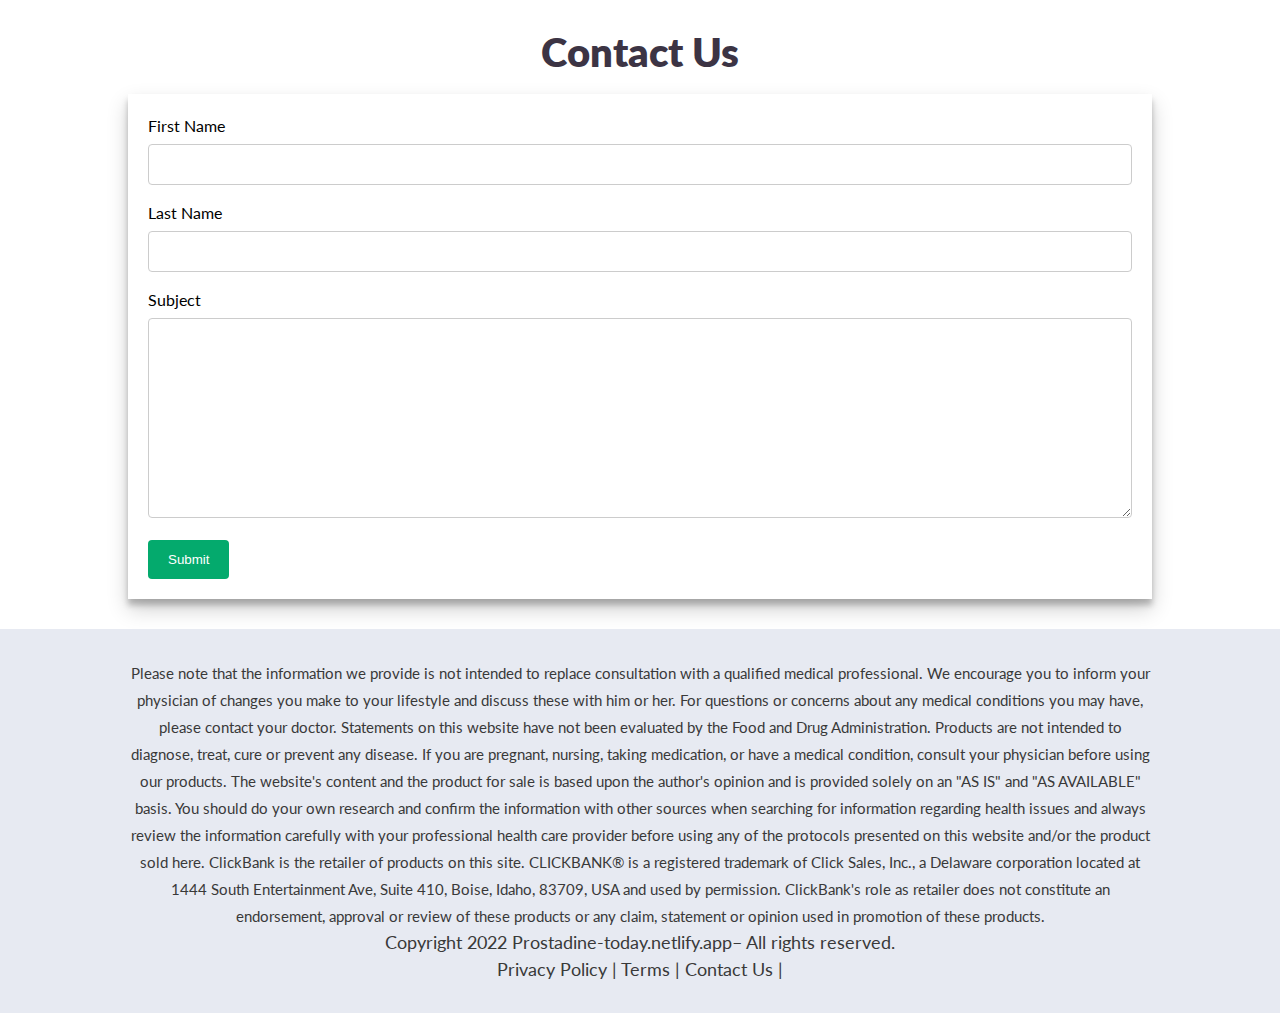
<file: contact.html>
<!Doctype html>
<html>
  
<!-- Mirrored from prostadine-today.netlify.app/contact.html by HTTrack Website Copier/3.x [XR&CO'2014], Mon, 23 Jan 2023 22:00:15 GMT -->
<!-- Added by HTTrack --><meta http-equiv="content-type" content="text/html;charset=UTF-8" /><!-- /Added by HTTrack -->
<head>
     <title>Contact Us</title>
	 <meta charset="UTF-8">
	 <meta name="viewport" content="width=device-width,initail-scale=1.0" >
   <meta name="robots" content="noindex">
	 <link rel="icon" type="image/x-icon" href="images/favicon.png">
	 <link rel="stylesheet" href="css/style.css">
	 
  </head>
<body>
   

<div class="main ptb">
<div class="apart ">
    <h2 class="txt-cen">Contact Us</h2>
	 <div class="inner-con plr">
	    <form action="https://prostadine-today.netlify.app/">
    <label for="fname">First Name</label>
    <input type="text" id="fname" name="firstname" placewapper="Your name..">

    <label for="lname">Last Name</label>
    <input type="text" id="lname" name="lastname" placewapper="Your last name..">

    <label for="subject">Subject</label>
    <textarea id="subject" name="subject" placewapper="Write something.." style="height:200px"></textarea>

    <input type="submit" value="Submit">
  </form>
	 </div>
</div>
 </div>

<footer style="background: #d3d8e78c" class="ptb">
        <div class="apart txt-cen">
            <p><small>Please note that the information we provide is not intended to replace consultation with a qualified medical professional. We encourage you to inform your physician of changes you make to your lifestyle and discuss these with him or her. For questions or concerns about any medical conditions you may have, please contact your doctor.

Statements on this website have not been evaluated by the Food and Drug Administration. Products are not intended to diagnose, treat, cure or prevent any disease. If you are pregnant, nursing, taking medication, or have a medical condition, consult your physician before using our products.

The website's content and the product for sale is based upon the author's opinion and is provided solely on an "AS IS" and "AS AVAILABLE" basis. You should do your own research and confirm the information with other sources when searching for information regarding health issues and always review the information carefully with your professional health care provider before using any of the protocols presented on this website and/or the product sold here.

                ClickBank is the retailer of products on this site. CLICKBANK® is a registered trademark of Click Sales, Inc., a Delaware corporation located at 1444 South Entertainment Ave, Suite 410, Boise, Idaho, 83709, USA and used by permission. ClickBank's role as retailer does not constitute an endorsement, approval or review of these products or any claim, statement or opinion used in promotion of these products.</small></p>
            <p>Copyright 2022 Prostadine-today.netlify.app– All rights reserved.</p>
            <p class="ft-links"> <a href="privacy.html">Privacy Policy</a>  |  <a href="terms.html">Terms</a>  |  <a href="contact.html">Contact Us</a>  |</p>
        </div>
    </footer>
</body>

<!-- Mirrored from prostadine-today.netlify.app/contact.html by HTTrack Website Copier/3.x [XR&CO'2014], Mon, 23 Jan 2023 22:00:15 GMT -->
</html>
</file>
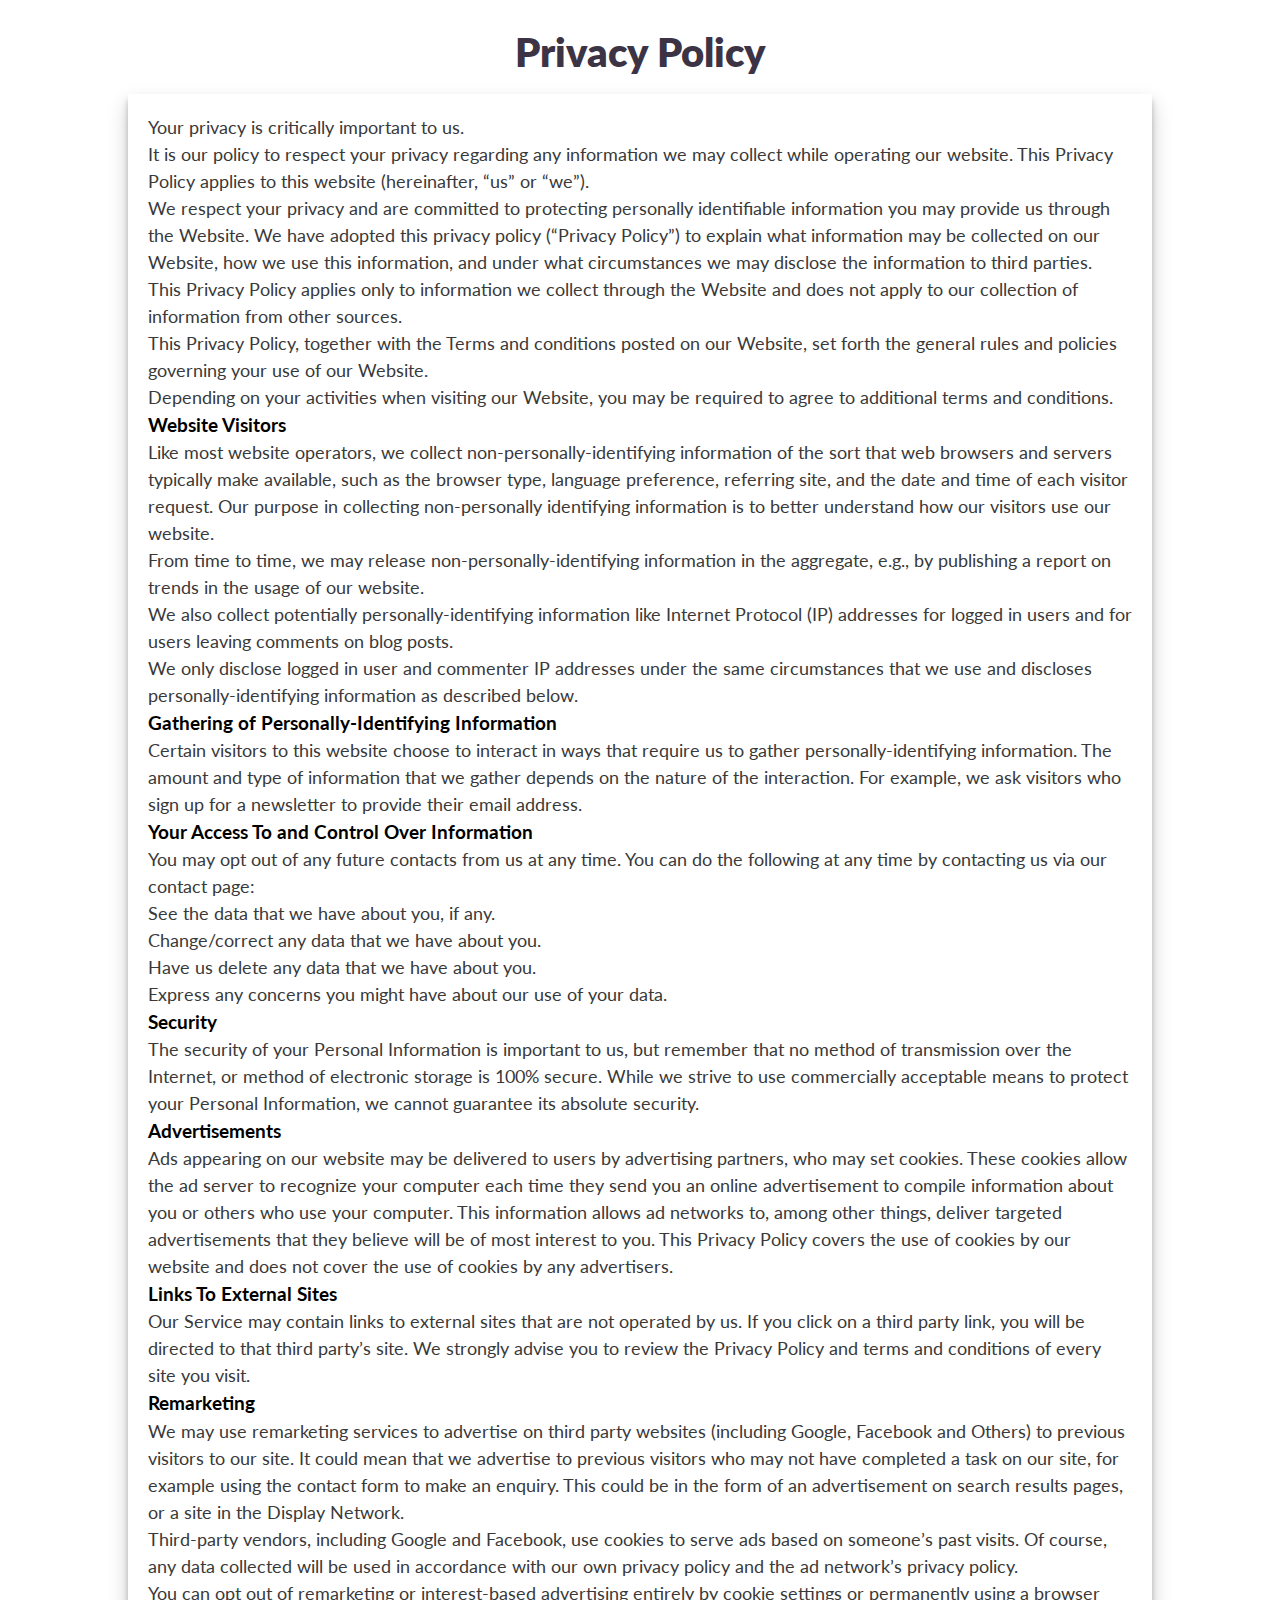
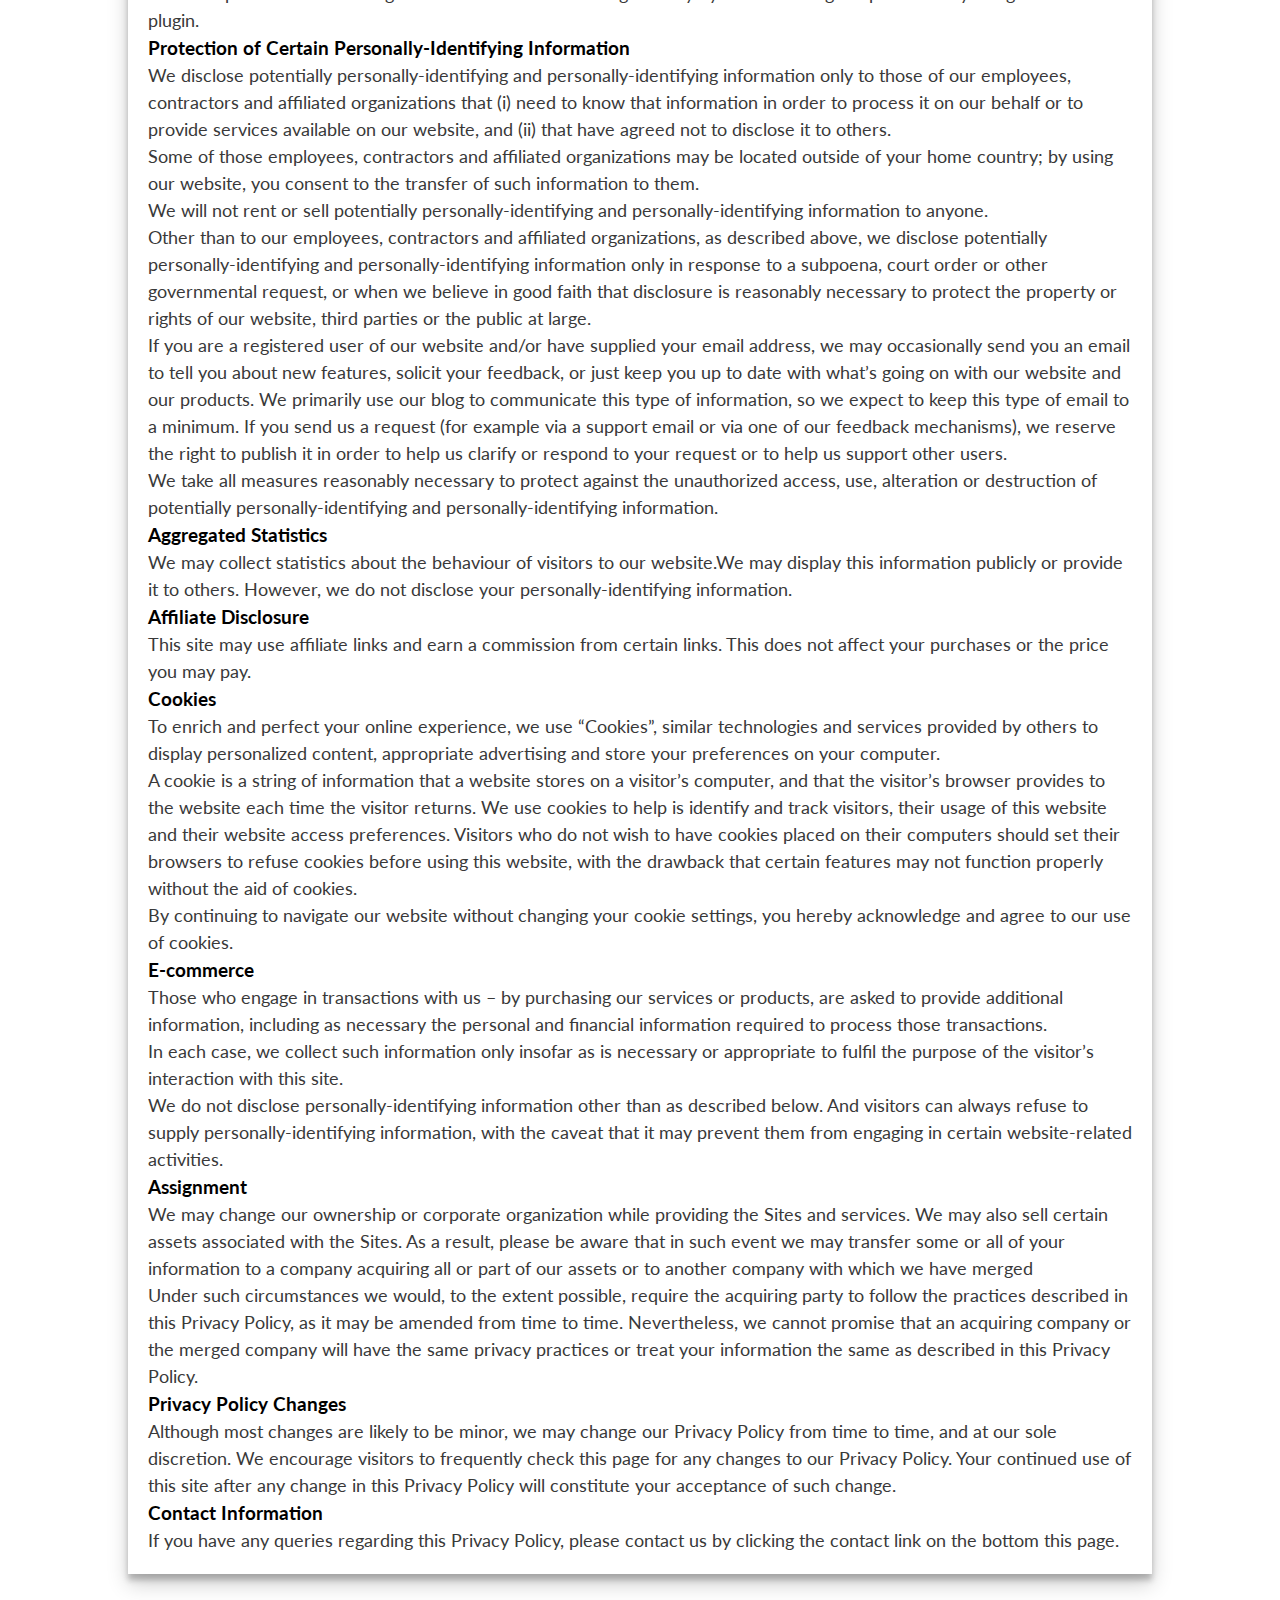
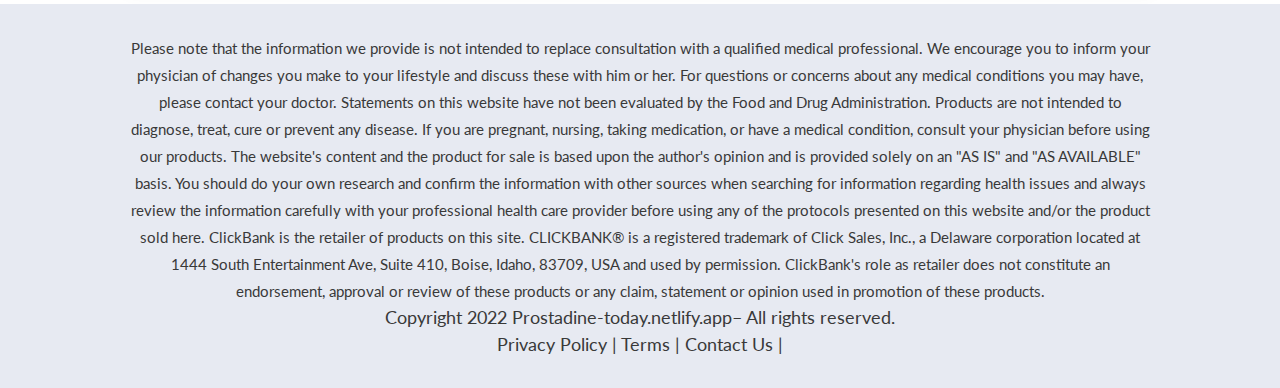
<file: privacy.html>
<!Doctype html>
<html>
  
<!-- Mirrored from prostadine-today.netlify.app/privacy.html by HTTrack Website Copier/3.x [XR&CO'2014], Mon, 23 Jan 2023 22:00:15 GMT -->
<!-- Added by HTTrack --><meta http-equiv="content-type" content="text/html;charset=UTF-8" /><!-- /Added by HTTrack -->
<head>
     <title>Privacy Policy</title>
	 <meta charset="UTF-8">
	 <meta name="viewport" content="width=device-width,initail-scale=1.0" >
    <meta name="robots" content="noindex">
 <link rel="icon" type="image/x-icon" href="images/favicon.png">
	 <link rel="stylesheet" href="css/style.css">
	 
  </head>
<body>
  
<div class="main  ptb">
<div class="apart">
    <h2 class="txt-cen">Privacy Policy</h2>
	 <div class="inner-con plr">
	    <p>Your privacy is critically important to us.</p>

		<p>It is our policy to respect your privacy regarding any information we may collect while operating our website. This Privacy Policy applies to this website (hereinafter, “us” or “we”).</p>

		<p>We respect your privacy and are committed to protecting personally identifiable information you may provide us through the Website. We have adopted this privacy policy (“Privacy Policy”) to explain what information may be collected on our Website, how we use this information, and under what circumstances we may disclose the information to third parties.</p>

		<p>This Privacy Policy applies only to information we collect through the Website and does not apply to our collection of information from other sources.</p>

		<p>This Privacy Policy, together with the Terms and conditions posted on our Website, set forth the general rules and policies governing your use of our Website.</p>
		
		<p>Depending on your activities when visiting our Website, you may be required to agree to additional terms and conditions.</p>
		
		<h3>Website Visitors</h3>
		<p>Like most website operators, we collect non-personally-identifying information of the sort that web browsers and servers typically make available, such as the browser type, language preference, referring site, and the date and time of each visitor request. Our purpose in collecting non-personally identifying information is to better understand how our visitors use our website.</p>

	    <p>From time to time, we may release non-personally-identifying information in the aggregate, e.g., by publishing a report on trends in the usage of our website.</p>

	    <p>We also collect potentially personally-identifying information like Internet Protocol (IP) addresses for logged in users and for users leaving comments on blog posts.</p>
		
		<p>We only disclose logged in user and commenter IP addresses under the same circumstances that we use and discloses personally-identifying information as described below.</p>
		
		<h3>Gathering of Personally-Identifying Information</h3>
		<p>Certain visitors to this website choose to interact in ways that require us to gather personally-identifying information. The amount and type of information that we gather depends on the nature of the interaction. For example, we ask visitors who sign up for a newsletter to provide their email address.</p>
		
        <h3>Your Access To and Control Over Information</h3>
		<p>You may opt out of any future contacts from us at any time. You can do the following at any time by contacting us via our contact page:</p>

		<p>See the data that we have about you, if any.</p>

		<p>Change/correct any data that we have about you.</p>

		<p>Have us delete any data that we have about you.</p>

		<p>Express any concerns you might have about our use of your data.</p>

        <h3>Security</h3>
		<p>The security of your Personal Information is important to us, but remember that no method of transmission over the Internet, or method of electronic storage is 100% secure. While we strive to use commercially acceptable means to protect your Personal Information, we cannot guarantee its absolute security.</p>

        <h3>Advertisements</h3>
		<p>Ads appearing on our website may be delivered to users by advertising partners, who may set cookies. These cookies allow the ad server to recognize your computer each time they send you an online advertisement to compile information about you or others who use your computer. This information allows ad networks to, among other things, deliver targeted advertisements that they believe will be of most interest to you. This Privacy Policy covers the use of cookies by our website and does not cover the use of cookies by any advertisers.</p>

         <h3>Links To External Sites</h3>
		<p>Our Service may contain links to external sites that are not operated by us. If you click on a third party link, you will be directed to that third party’s site. We strongly advise you to review the Privacy Policy and terms and conditions of every site you visit.</p>

        <h3>Remarketing</h3>
        <p>We may use remarketing services to advertise on third party websites (including Google, Facebook and Others) to previous visitors to our site. It could mean that we advertise to previous visitors who may not have completed a task on our site, for example using the contact form to make an enquiry. This could be in the form of an advertisement on search results pages, or a site in the Display Network.</p>

		<p>Third-party vendors, including Google and Facebook, use cookies to serve ads based on someone’s past visits. Of course, any data collected will be used in accordance with our own privacy policy and the ad network’s privacy policy.</p>

		<p>You can opt out of remarketing or interest-based advertising entirely by cookie settings or permanently using a browser plugin.</p>

        <h3>Protection of Certain Personally-Identifying Information</h3>
		<p>We disclose potentially personally-identifying and personally-identifying information only to those of our employees, contractors and affiliated organizations that (i) need to know that information in order to process it on our behalf or to provide services available on our website, and (ii) that have agreed not to disclose it to others.</p>

		<p>Some of those employees, contractors and affiliated organizations may be located outside of your home country; by using our website, you consent to the transfer of such information to them.</p>

		<p>We will not rent or sell potentially personally-identifying and personally-identifying information to anyone.</p>

		<p>Other than to our employees, contractors and affiliated organizations, as described above, we disclose potentially personally-identifying and personally-identifying information only in response to a subpoena, court order or other governmental request, or when we believe in good faith that disclosure is reasonably necessary to protect the property or rights of our website, third parties or the public at large.</p>

		<p>If you are a registered user of our website and/or have supplied your email address, we may occasionally send you an email to tell you about new features, solicit your feedback, or just keep you up to date with what’s going on with our website and our products. We primarily use our blog to communicate this type of information, so we expect to keep this type of email to a minimum. If you send us a request (for example via a support email or via one of our feedback mechanisms), we reserve the right to publish it in order to help us clarify or respond to your request or to help us support other users.</p>

		<p>We take all measures reasonably necessary to protect against the unauthorized access, use, alteration or destruction of potentially personally-identifying and personally-identifying information.</p>

        <h3>Aggregated Statistics</h3>
		<p>We may collect statistics about the behaviour of visitors to our website.We may display this information publicly or provide it to others. However, we do not disclose your personally-identifying information.</p>
		
	    <h3>Affiliate Disclosure</h3>
		<p>This site may use affiliate links and earn a commission from certain links. This does not affect your purchases or the price you may pay.</p>

        <h3>Cookies</h3>
		<p>To enrich and perfect your online experience, we use “Cookies”, similar technologies and services provided by others to display personalized content, appropriate advertising and store your preferences on your computer.</p>
		
		<p>A cookie is a string of information that a website stores on a visitor’s computer, and that the visitor’s browser provides to the website each time the visitor returns. We use cookies to help is identify and track visitors, their usage of this website and their website access preferences. Visitors who do not wish to have cookies placed on their computers should set their browsers to refuse cookies before using this website, with the drawback that certain features may not function properly without the aid of cookies.</p>
		
		<p>By continuing to navigate our website without changing your cookie settings, you hereby acknowledge and agree to our use of cookies.</p>

		<h3>E-commerce</h3>
		<p>Those who engage in transactions with us – by purchasing our services or products, are asked to provide additional information, including as necessary the personal and financial information required to process those transactions.</p>

		<p>In each case, we collect such information only insofar as is necessary or appropriate to fulfil the purpose of the visitor’s interaction with this site.</p>
		
		<p>We do not disclose personally-identifying information other than as described below. And visitors can always refuse to supply personally-identifying information, with the caveat that it may prevent them from engaging in certain website-related activities.</p>

		<h3>Assignment</h3>
		<p>We may change our ownership or corporate organization while providing the Sites and services. We may also sell certain assets associated with the Sites. As a result, please be aware that in such event we may transfer some or all of your information to a company acquiring all or part of our assets or to another company with which we have merged</p>
		<p>Under such circumstances we would, to the extent possible, require the acquiring party to follow the practices described in this Privacy Policy, as it may be amended from time to time. Nevertheless, we cannot promise that an acquiring company or the merged company will have the same privacy practices or treat your information the same as described in this Privacy Policy.</p>
		<h3>Privacy Policy Changes</h3>
		<p>Although most changes are likely to be minor, we may change our Privacy Policy from time to time, and at our sole discretion. We encourage visitors to frequently check this page for any changes to our Privacy Policy. Your continued use of this site after any change in this Privacy Policy will constitute your acceptance of such change.</p>
        
		<h3>Contact Information</h3>
		<p>If you have any queries regarding this Privacy Policy, please contact us by clicking the contact link on the bottom this page.</p>
	 </div>
</div>
 </div>
  <footer style="background: #d3d8e78c" class="ptb">
        <div class="apart txt-cen">
            <p><small>Please note that the information we provide is not intended to replace consultation with a qualified medical professional. We encourage you to inform your physician of changes you make to your lifestyle and discuss these with him or her. For questions or concerns about any medical conditions you may have, please contact your doctor.

Statements on this website have not been evaluated by the Food and Drug Administration. Products are not intended to diagnose, treat, cure or prevent any disease. If you are pregnant, nursing, taking medication, or have a medical condition, consult your physician before using our products.

The website's content and the product for sale is based upon the author's opinion and is provided solely on an "AS IS" and "AS AVAILABLE" basis. You should do your own research and confirm the information with other sources when searching for information regarding health issues and always review the information carefully with your professional health care provider before using any of the protocols presented on this website and/or the product sold here.

                ClickBank is the retailer of products on this site. CLICKBANK® is a registered trademark of Click Sales, Inc., a Delaware corporation located at 1444 South Entertainment Ave, Suite 410, Boise, Idaho, 83709, USA and used by permission. ClickBank's role as retailer does not constitute an endorsement, approval or review of these products or any claim, statement or opinion used in promotion of these products.</small></p>
            <p>Copyright 2022 Prostadine-today.netlify.app– All rights reserved.</p>
            <p class="ft-links"> <a href="privacy.html">Privacy Policy</a>  |  <a href="terms.html">Terms</a>  |  <a href="contact.html">Contact Us</a>  |</p>
        </div>
    </footer>
</body>

<!-- Mirrored from prostadine-today.netlify.app/privacy.html by HTTrack Website Copier/3.x [XR&CO'2014], Mon, 23 Jan 2023 22:00:15 GMT -->
</html>
</file>
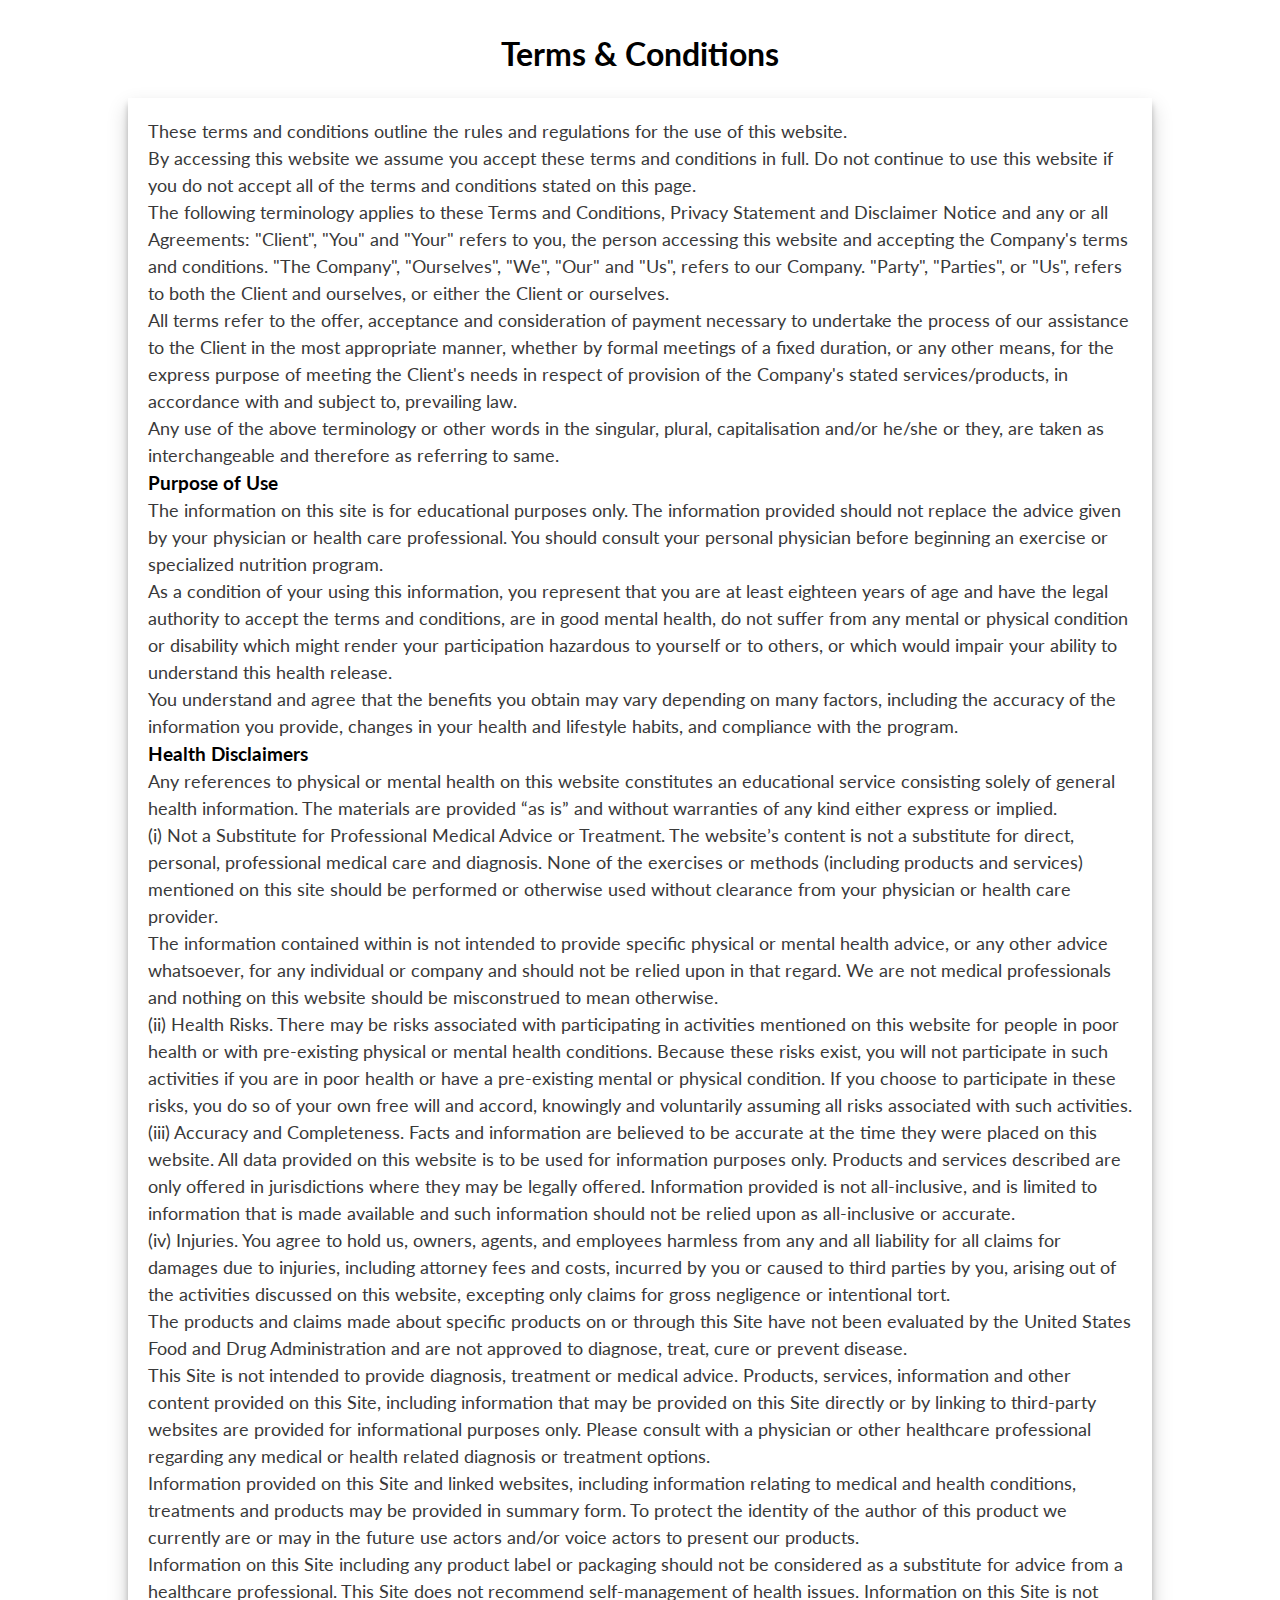
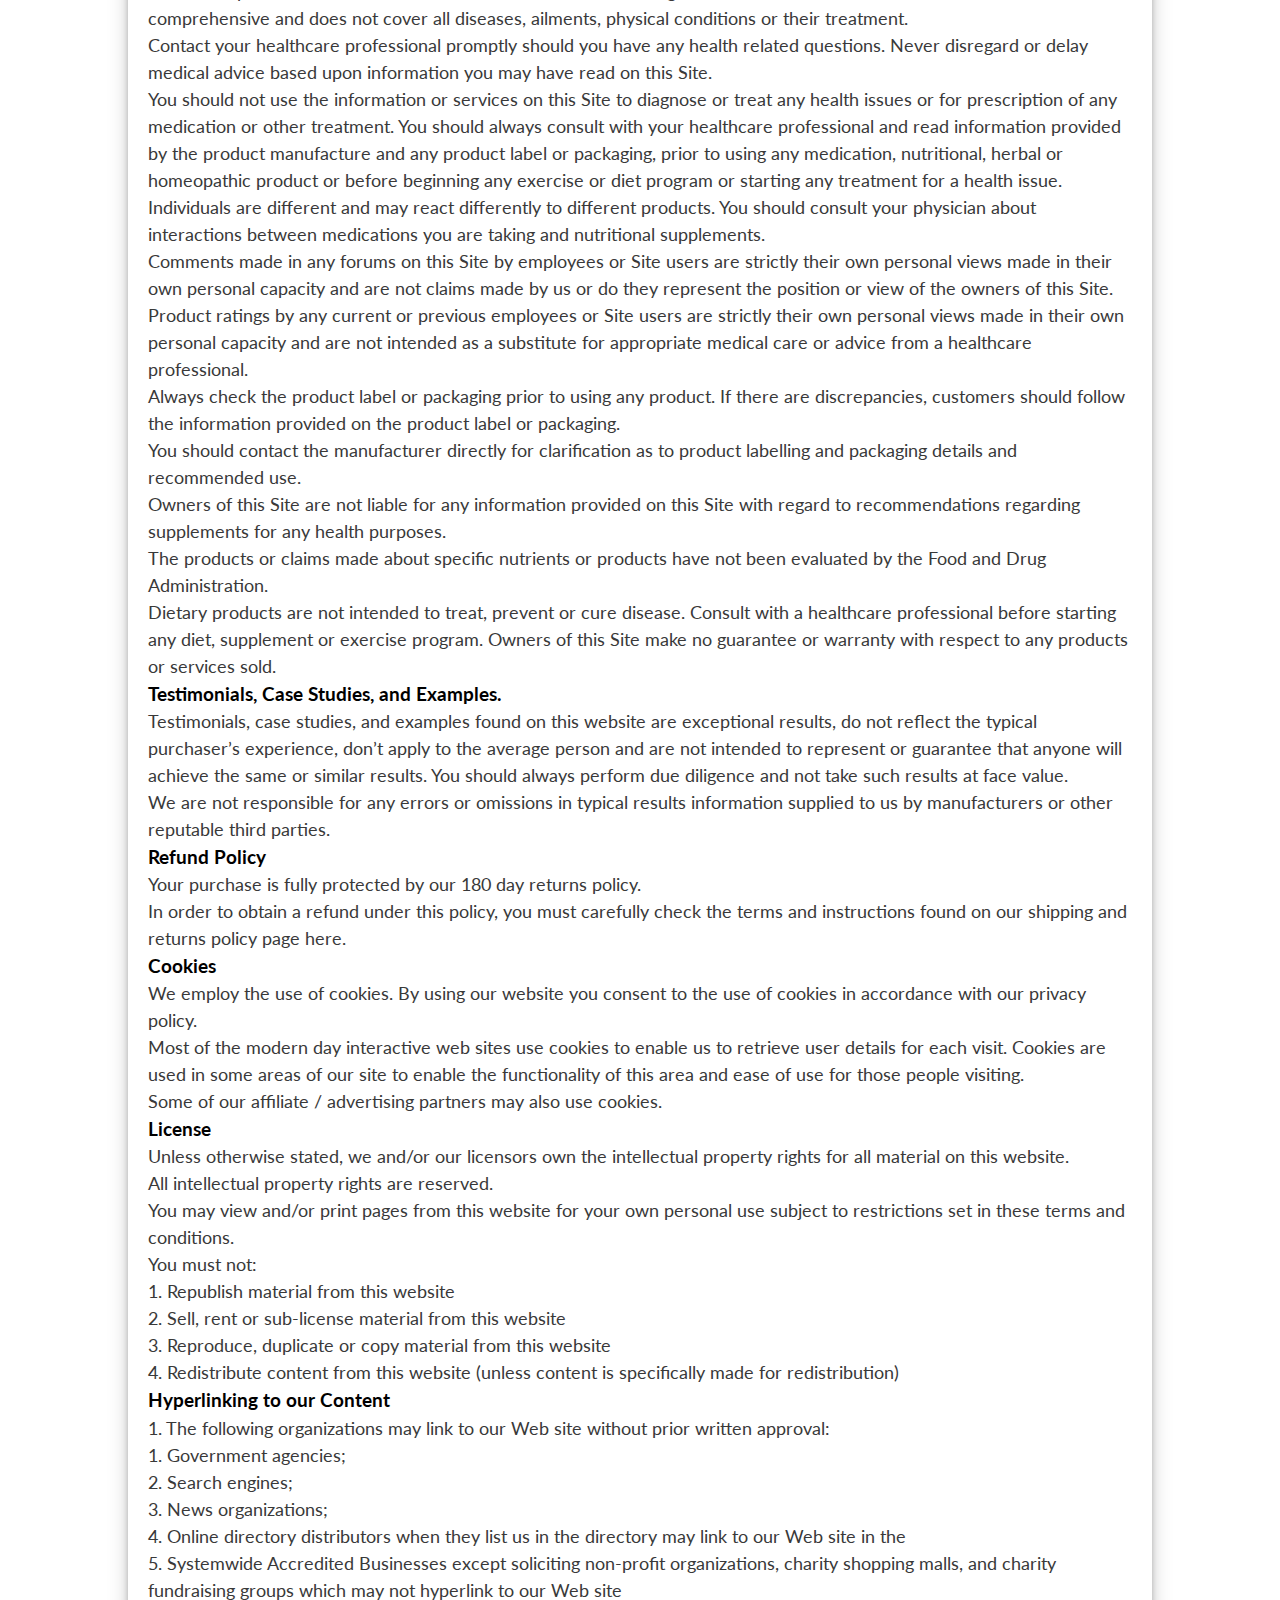
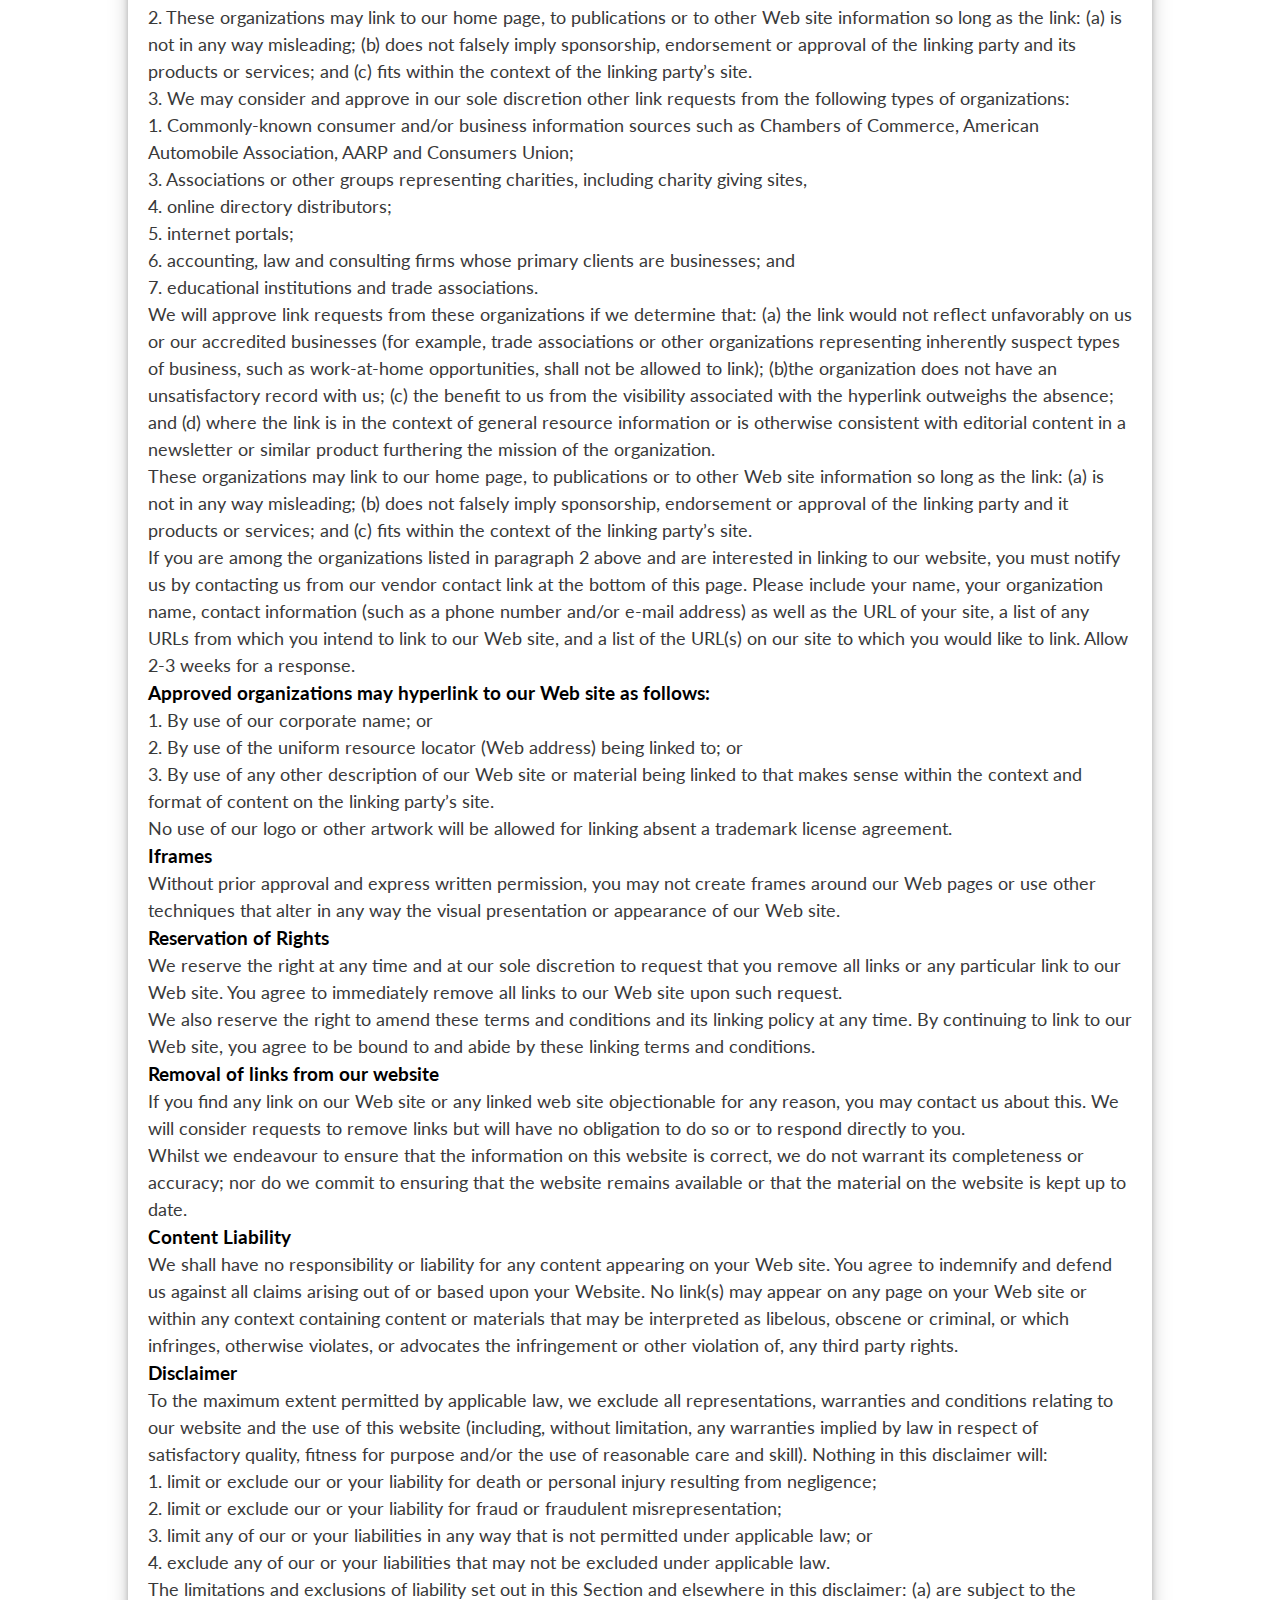
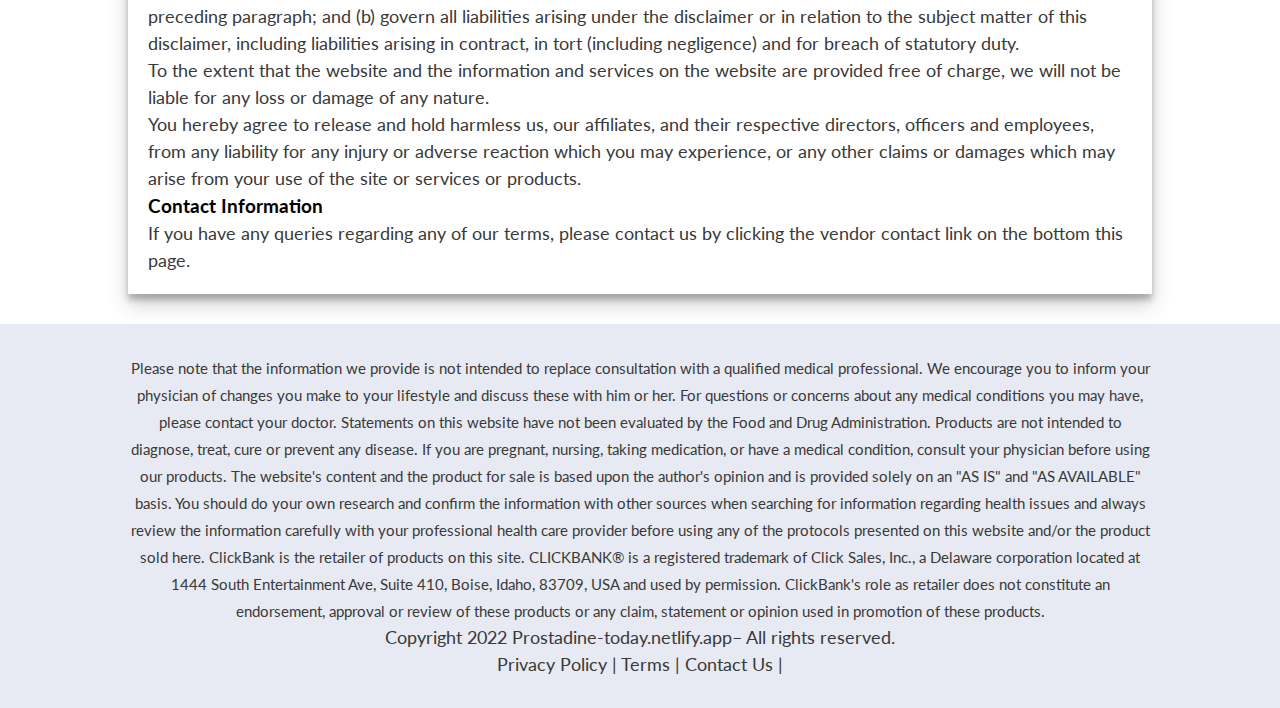
<file: terms.html>
<!Doctype html>
<html>
  
<!-- Mirrored from prostadine-today.netlify.app/terms.html by HTTrack Website Copier/3.x [XR&CO'2014], Mon, 23 Jan 2023 22:00:15 GMT -->
<!-- Added by HTTrack --><meta http-equiv="content-type" content="text/html;charset=UTF-8" /><!-- /Added by HTTrack -->
<head>
     <title>Terms & Conditions</title>
	 <meta charset="UTF-8">
	 <meta name="viewport" content="width=device-width,initail-scale=1.0" >
     <meta name="robots" content="noindex">
	 <link rel="icon" type="image/x-icon" href="images/favicon.png">
	 <link rel="stylesheet" href="css/style.css">
	 
  </head>
<body>
  
<div class="main ptb">
<div class="apart">
    <h1 class="txt-cen">Terms &amp; Conditions</h1>
	 <div class="inner-con plr">
	    <p>These terms and conditions outline the rules and regulations for the use of this website.</p>

		<p>By accessing this website we assume you accept these terms and conditions in full. Do not continue to use this website if you do not accept all of the terms and conditions stated on this page.</p>

		<p>The following terminology applies to these Terms and Conditions, Privacy Statement and Disclaimer Notice and any or all Agreements: "Client", "You" and "Your" refers to you, the person accessing this website and accepting the Company's terms and conditions. "The Company", "Ourselves", "We", "Our" and "Us", refers to our Company. "Party", "Parties", or "Us", refers to both the Client and ourselves, or either the Client or ourselves.</p>

		<p>All terms refer to the offer, acceptance and consideration of payment necessary to undertake the process of our assistance to the Client in the most appropriate manner, whether by formal meetings of a fixed duration, or any other means, for the express purpose of meeting the Client's needs in respect of provision of the Company's stated services/products, in accordance with and subject to, prevailing law.</p>

		<p>Any use of the above terminology or other words in the singular, plural, capitalisation and/or he/she or they, are taken as interchangeable and therefore as referring to same.</p>
		
		<h3>Purpose of Use</h3>
		<p>The information on this site is for educational purposes only. The information provided should not replace the advice given by your physician or health care professional. You should consult your personal physician before beginning an exercise or specialized nutrition program.</p>

	    <p>As a condition of your using this information, you represent that you are at least eighteen years of age and have the legal authority to accept the terms and conditions, are in good mental health, do not suffer from any mental or physical condition or disability which might render your participation hazardous to yourself or to others, or which would impair your ability to understand this health release.</p>

	    <p>You understand and agree that the benefits you obtain may vary depending on many factors, including the accuracy of the information you provide, changes in your health and lifestyle habits, and compliance with the program.</p>
		
		<h3>Health Disclaimers</h3>
		<p>Any references to physical or mental health on this website constitutes an educational service consisting solely of general health information. The materials are provided “as is” and without warranties of any kind either express or implied.</p>

		<p>(i) Not a Substitute for Professional Medical Advice or Treatment. The website’s content is not a substitute for direct, personal, professional medical care and diagnosis. None of the exercises or methods (including products and services) mentioned on this site should be performed or otherwise used without clearance from your physician or health care provider.</p>

		<p>The information contained within is not intended to provide specific physical or mental health advice, or any other advice whatsoever, for any individual or company and should not be relied upon in that regard. We are not medical professionals and nothing on this website should be misconstrued to mean otherwise.</p>

		<p>(ii) Health Risks. There may be risks associated with participating in activities mentioned on this website for people in poor health or with pre-existing physical or mental health conditions. Because these risks exist, you will not participate in such activities if you are in poor health or have a pre-existing mental or physical condition. If you choose to participate in these risks, you do so of your own free will and accord, knowingly and voluntarily assuming all risks associated with such activities.</p>

		<p>(iii) Accuracy and Completeness. Facts and information are believed to be accurate at the time they were placed on this website. All data provided on this website is to be used for information purposes only. Products and services described are only offered in jurisdictions where they may be legally offered. Information provided is not all-inclusive, and is limited to information that is made available and such information should not be relied upon as all-inclusive or accurate.</p>

		<p>(iv) Injuries. You agree to hold us, owners, agents, and employees harmless from any and all liability for all claims for damages due to injuries, including attorney fees and costs, incurred by you or caused to third parties by you, arising out of the activities discussed on this website, excepting only claims for gross negligence or intentional tort.</p>

		<p>The products and claims made about specific products on or through this Site have not been evaluated by the United States Food and Drug Administration and are not approved to diagnose, treat, cure or prevent disease.</p>

		<p>This Site is not intended to provide diagnosis, treatment or medical advice. Products, services, information and other content provided on this Site, including information that may be provided on this Site directly or by linking to third-party websites are provided for informational purposes only. Please consult with a physician or other healthcare professional regarding any medical or health related diagnosis or treatment options.</p>

		<p>Information provided on this Site and linked websites, including information relating to medical and health conditions, treatments and products may be provided in summary form. To protect the identity of the author of this product we currently are or may in the future use actors and/or voice actors to present our products.</p>

		<p>Information on this Site including any product label or packaging should not be considered as a substitute for advice from a healthcare professional. This Site does not recommend self-management of health issues. Information on this Site is not comprehensive and does not cover all diseases, ailments, physical conditions or their treatment.</p>

		<p>Contact your healthcare professional promptly should you have any health related questions. Never disregard or delay medical advice based upon information you may have read on this Site.</p>

		<p>You should not use the information or services on this Site to diagnose or treat any health issues or for prescription of any medication or other treatment. You should always consult with your healthcare professional and read information provided by the product manufacture and any product label or packaging, prior to using any medication, nutritional, herbal or homeopathic product or before beginning any exercise or diet program or starting any treatment for a health issue. Individuals are different and may react differently to different products. You should consult your physician about interactions between medications you are taking and nutritional supplements.</p>

		<p>Comments made in any forums on this Site by employees or Site users are strictly their own personal views made in their own personal capacity and are not claims made by us or do they represent the position or view of the owners of this Site. Product ratings by any current or previous employees or Site users are strictly their own personal views made in their own personal capacity and are not intended as a substitute for appropriate medical care or advice from a healthcare professional.</p>

		<p>Always check the product label or packaging prior to using any product. If there are discrepancies, customers should follow the information provided on the product label or packaging.</p>

		<p>You should contact the manufacturer directly for clarification as to product labelling and packaging details and recommended use.</p>

		<p>Owners of this Site are not liable for any information provided on this Site with regard to recommendations regarding supplements for any health purposes.</p>

		<p>The products or claims made about specific nutrients or products have not been evaluated by the Food and Drug Administration.</p>

		<p>Dietary products are not intended to treat, prevent or cure disease. Consult with a healthcare professional before starting any diet, supplement or exercise program. Owners of this Site make no guarantee or warranty with respect to any products or services sold.</p>
		
	    <h3>Testimonials, Case Studies, and Examples.</h3>
		<p>Testimonials, case studies, and examples found on this website are exceptional results, do not reflect the typical purchaser’s experience, don’t apply to the average person and are not intended to represent or guarantee that anyone will achieve the same or similar results. You should always perform due diligence and not take such results at face value.</p>

		<p>We are not responsible for any errors or omissions in typical results information supplied to us by manufacturers or other reputable third parties.</p>

		<h3>Refund Policy</h3>
		<p>Your purchase is fully protected by our 180 day returns policy.</p>

		<p>In order to obtain a refund under this policy, you must carefully check the terms and instructions found on our shipping and returns policy page here.</p>

		<h3>Cookies</h3>
		<p>We employ the use of cookies. By using our website you consent to the use of cookies in accordance with our privacy policy.</p>
		<p>Most of the modern day interactive web sites use cookies to enable us to retrieve user details for each visit. Cookies are used in some areas of our site to enable the functionality of this area and ease of use for those people visiting.</p>
		<p>Some of our affiliate / advertising partners may also use cookies.</p>
        
		<h3>License</h3>
		<p>Unless otherwise stated, we and/or our licensors own the intellectual property rights for all material on this website.</p>

		<p>All intellectual property rights are reserved.</p>

		<p>You may view and/or print pages from this website for your own personal use subject to restrictions set in these terms and conditions.</p>

		<p>You must not:</p>

		<p>1. Republish material from this website</p>
		<p>2. Sell, rent or sub-license material from this website</p>
		<p>3. Reproduce, duplicate or copy material from this website</p>
		<p>4. Redistribute content from this website (unless content is specifically made for redistribution)</p>
		
		<h3>Hyperlinking to our Content</h3>
		<p>1. The following organizations may link to our Web site without prior written approval:</p>

		<p>1. Government agencies;</p>
		<p>2. Search engines;</p>
		<p>3. News organizations;</p>
		<p>4. Online directory distributors when they list us in the directory may link to our Web site in the</p>
		<p>5. Systemwide Accredited Businesses except soliciting non-profit organizations, charity shopping malls, and charity fundraising groups which may not hyperlink to our Web site</p>

		<p>2. These organizations may link to our home page, to publications or to other Web site information so long as the link: (a) is not in any way misleading; (b) does not falsely imply sponsorship, endorsement or approval of the linking party and its products or services; and (c) fits within the context of the linking party’s site.</p>

		<p>3. We may consider and approve in our sole discretion other link requests from the following types of organizations:</p>

		<p>1. Commonly-known consumer and/or business information sources such as Chambers of Commerce, American Automobile Association, AARP and Consumers Union;</p>
		<p>3. Associations or other groups representing charities, including charity giving sites,</p>
		<p>4. online directory distributors;</p>
		<p>5. internet portals;</p>
		<p>6. accounting, law and consulting firms whose primary clients are businesses; and</p>
		<p>7. educational institutions and trade associations.</p>

		<p>We will approve link requests from these organizations if we determine that: (a) the link would not reflect unfavorably on us or our accredited businesses (for example, trade associations or other organizations representing inherently suspect types of business, such as work-at-home opportunities, shall not be allowed to link); (b)the organization does not have an unsatisfactory record with us; (c) the benefit to us from the visibility associated with the hyperlink outweighs the absence; and (d) where the link is in the context of general resource information or is otherwise consistent with editorial content in a newsletter or similar product furthering the mission of the organization.</p>

		<p>These organizations may link to our home page, to publications or to other Web site information so long as the link: (a) is not in any way misleading; (b) does not falsely imply sponsorship, endorsement or approval of the linking party and it products or services; and (c) fits within the context of the linking party’s site.</p>

		<p>If you are among the organizations listed in paragraph 2 above and are interested in linking to our website, you must notify us by contacting us from our vendor contact link at the bottom of this page. Please include your name, your organization name, contact information (such as a phone number and/or e-mail address) as well as the URL of your site, a list of any URLs from which you intend to link to our Web site, and a list of the URL(s) on our site to which you would like to link. Allow 2-3 weeks for a response.</p>
		
		<h3>Approved organizations may hyperlink to our Web site as follows:</h3>

		<p>1. By use of our corporate name; or</p>
		<p>2. By use of the uniform resource locator (Web address) being linked to; or</p>
		<p>3. By use of any other description of our Web site or material being linked to that makes sense within the context and format of content on the linking party’s site.</p>

		<p>No use of our logo or other artwork will be allowed for linking absent a trademark license agreement.</p>

		<h3>Iframes</h3>
		<p>Without prior approval and express written permission, you may not create frames around our Web pages or use other techniques that alter in any way the visual presentation or appearance of our Web site.</p>

		<h3>Reservation of Rights</h3>
		<p>We reserve the right at any time and at our sole discretion to request that you remove all links or any particular link to our Web site. You agree to immediately remove all links to our Web site upon such request.</p>

		<p>We also reserve the right to amend these terms and conditions and its linking policy at any time. By continuing to link to our Web site, you agree to be bound to and abide by these linking terms and conditions.</p>

		<h3>Removal of links from our website</h3>
		<p>If you find any link on our Web site or any linked web site objectionable for any reason, you may contact us about this. We will consider requests to remove links but will have no obligation to do so or to respond directly to you.</p>

		<p>Whilst we endeavour to ensure that the information on this website is correct, we do not warrant its completeness or accuracy; nor do we commit to ensuring that the website remains available or that the material on the website is kept up to date.</p>

		<h3>Content Liability</h3>
		<p>We shall have no responsibility or liability for any content appearing on your Web site. You agree to indemnify and defend us against all claims arising out of or based upon your Website. No link(s) may appear on any page on your Web site or within any context containing content or materials that may be interpreted as libelous, obscene or criminal, or which infringes, otherwise violates, or advocates the infringement or other violation of, any third party rights.</p>

		<h3>Disclaimer</h3>
		<p>To the maximum extent permitted by applicable law, we exclude all representations, warranties and conditions relating to our website and the use of this website (including, without limitation, any warranties implied by law in respect of satisfactory quality, fitness for purpose and/or the use of reasonable care and skill). Nothing in this disclaimer will:</p>

		<p>1. limit or exclude our or your liability for death or personal injury resulting from negligence;</p>
		<p>2. limit or exclude our or your liability for fraud or fraudulent misrepresentation;</p>
		<p>3. limit any of our or your liabilities in any way that is not permitted under applicable law; or</p>
		<p>4. exclude any of our or your liabilities that may not be excluded under applicable law.</p>

		<p>The limitations and exclusions of liability set out in this Section and elsewhere in this disclaimer: (a) are subject to the preceding paragraph; and (b) govern all liabilities arising under the disclaimer or in relation to the subject matter of this disclaimer, including liabilities arising in contract, in tort (including negligence) and for breach of statutory duty.</p>

		<p>To the extent that the website and the information and services on the website are provided free of charge, we will not be liable for any loss or damage of any nature.</p>

		<p>You hereby agree to release and hold harmless us, our affiliates, and their respective directors, officers and employees, from any liability for any injury or adverse reaction which you may experience, or any other claims or damages which may arise from your use of the site or services or products.</p>

		<h3>Contact Information</h3>
		<p>If you have any queries regarding any of our terms, please contact us by clicking the vendor contact link on the bottom this page.</p>
		
	 </div>
</div>
 </div>
  <footer style="background: #d3d8e78c" class="ptb">
        <div class="apart txt-cen">
            <p><small>Please note that the information we provide is not intended to replace consultation with a qualified medical professional. We encourage you to inform your physician of changes you make to your lifestyle and discuss these with him or her. For questions or concerns about any medical conditions you may have, please contact your doctor.

Statements on this website have not been evaluated by the Food and Drug Administration. Products are not intended to diagnose, treat, cure or prevent any disease. If you are pregnant, nursing, taking medication, or have a medical condition, consult your physician before using our products.

The website's content and the product for sale is based upon the author's opinion and is provided solely on an "AS IS" and "AS AVAILABLE" basis. You should do your own research and confirm the information with other sources when searching for information regarding health issues and always review the information carefully with your professional health care provider before using any of the protocols presented on this website and/or the product sold here.

                ClickBank is the retailer of products on this site. CLICKBANK® is a registered trademark of Click Sales, Inc., a Delaware corporation located at 1444 South Entertainment Ave, Suite 410, Boise, Idaho, 83709, USA and used by permission. ClickBank's role as retailer does not constitute an endorsement, approval or review of these products or any claim, statement or opinion used in promotion of these products.</small></p>
            <p>Copyright 2022 Prostadine-today.netlify.app– All rights reserved.</p>
            <p class="ft-links"> <a href="privacy.html">Privacy Policy</a>  |  <a href="terms.html">Terms</a>  |  <a href="contact.html">Contact Us</a>  |</p>
        </div>
    </footer>
</body>

<!-- Mirrored from prostadine-today.netlify.app/terms.html by HTTrack Website Copier/3.x [XR&CO'2014], Mon, 23 Jan 2023 22:00:15 GMT -->
</html>
</file>
<file: css/style.css>
@import url('https://fonts.googleapis.com/css2?family=Lato:wght@400;700;900&amp;display=swap');
html,body,h1,h2,h3,h4,h5,h6,p,aside,article,section,div,main,header,footer,form,input,button,img,figure,figcaption,a,span,ul,ol,li,dd,dt,dl,details,summary,audio,video,iframe,embed,object,hr,br{box-sizing:border-box}ul li{list-style: none;font-size: 20px}
a{text-decoration: none}
p{font-size: 18px;color: #393939}
h2 {
    font-size: 40px;
    font-weight: 800;
    color: #3c3444;
    line-height: 1.1
}

.ptb{padding: 30px 0}
img{width:100%;margin: auto}
.flx{display: flex}.alig{align-items: flex-start}.alig-cen{align-items: center} .jus{justify-content: space-between}.gp{gap:30px} .txt-cen{text-align: center}
*{margin: 0;padding: 0}body{ font-family: 'Lato', sans-serif;line-height: 1.5} 
.apart{max-width: 80%;margin: auto}
.hedtop {
    background: #5B6EAF;
    color: #fff;
    padding: 10px 0;
    border-radius: 0 0 10px 10px;display: none}
.hedtop p {
    color: #fff;
}
.brand {
    font-size: 22px;
    
}
.hedbottom {
    margin: 15px;
    justify-content: center
}
.mark{color: #5B6EAF;}
.wb-btn {
    background: #5B6EAF;
    color: #fff;
    padding: 20px;
    font-size: 18px;
    font-weight: 700;
    border-radius: 50px;
    cursor: pointer;
}
.home-sec{background-image: url(../images/slider1.jpg);background-size: cover;background-repeat: no-repeat;    padding: 50px 0;}
.home-sec-cn {
    flex: 50%;
}
.home-sec-img{flex: 50%}.home-sec-cn h2 {
    font-size: 60px;
    line-height: 1.2;
    margin-bottom: 15px;
    letter-spacing: -2px;
    font-weight: 800;
    color: #3c3444;
}
.st-btn {
    background: #5B6EAF;
    color: #fff;
    text-align: center;
    padding: 15px 0;
    border-radius: 50px;
    margin-top: 15px;
    font-size: 16px;
    font-weight: 600;
}
.st-btn:hover{border: 2px solid #5B6EAF;background: #fff;color: #5B6EAF }
 .bar {
    height: 2px;
    width: 165px;
    background: #c4c4c4;
    margin: 20px auto 30px;
    position: relative;
    border-radius: 50%;
}
.bar::before {
    content: '';
    position: absolute;
    left: 0;
    background: #5B6EAF none repeat scroll 0 0;
    top: -3px;
    height: 8px;
    width: 8px;
    border-radius: 50%;
    -webkit-animation-duration: 4s;
    animation-duration: 4s;
    -webkit-animation-timing-function: linear;
    animation-timing-function: linear;
    -webkit-animation-iteration-count: infinite;
    animation-iteration-count: infinite;
    -webkit-animation-name: MOVE-BG;
    animation-name: MOVE-BG;
}
@-webkit-keyframes MOVE-BG {
    from {
        -webkit-transform: translateX(0);
        transform: translateX(0);
    }

    to {
        -webkit-transform: translateX(163px);
        transform: translateX(163px);
    }
}

@keyframes MOVE-BG {
    from {
        -webkit-transform: translateX(0);
        transform: translateX(0);
    }

    to {
        -webkit-transform: translateX(163px);
        transform: translateX(163px);
    }
}

.home-sec-img div p{
	margin-top:20px;
	font-size:18px;
}

.ben-img {
    flex: 50%;
}
.ben-cn {
    flex: 50%;
}
.ben-cn li {
    margin-bottom: 15px;
}
.ben-cn img {
    
    
    width: 20px;
    height: 20px
}
.pr-btn{
    display: flex;
    align-items: center;
    justify-content: center;
    margin: auto auto 30px;}
.gau-img{flex: 30%}
.gau-inf{flex: 70%}
.ing-cn{flex:30%;    padding: 90px 50px;background: #d3d8e78c}
.ing-list{flex:70%}
.ing-list-box{flex: 23%;padding: 10px;}
.ing-list-box img{width: 80px}
.ft-links a{color: #393939}
.mb{margin-bottom: 20px}
.inner-con {
    box-shadow: rgb(0 0 0 / 19%) 0px 10px 20px, rgb(0 0 0 / 23%) 0px 6px 6px;
    padding: 20px;
    margin-top: 20px;
}
.Ques-inner p {
    margin-bottom: 20px;
}
input[type=text], select, textarea {
  width: 100%; padding: 12px; border: 1px solid #ccc; border-radius: 4px;  box-sizing: border-box; margin-top: 6px;margin-bottom: 16px; resize: vertical;
}
input[type=submit] { background-color: #04AA6D; color: white; padding: 12px 20px; border: none; border-radius: 4px; cursor: pointer;}
input[type=submit]:hover {background-color: #45a049;}
@media screen and (max-width: 768px){.dr{flex-direction: column}.dpl{display: none}.home-sec-cn h2 {
    font-size: 40px;}}
@media screen and (min-width: 767px){.st-btn{width: 35%}.pr-box{width: 33.3%}.pr-btn{width: 40%;}}
</file>
